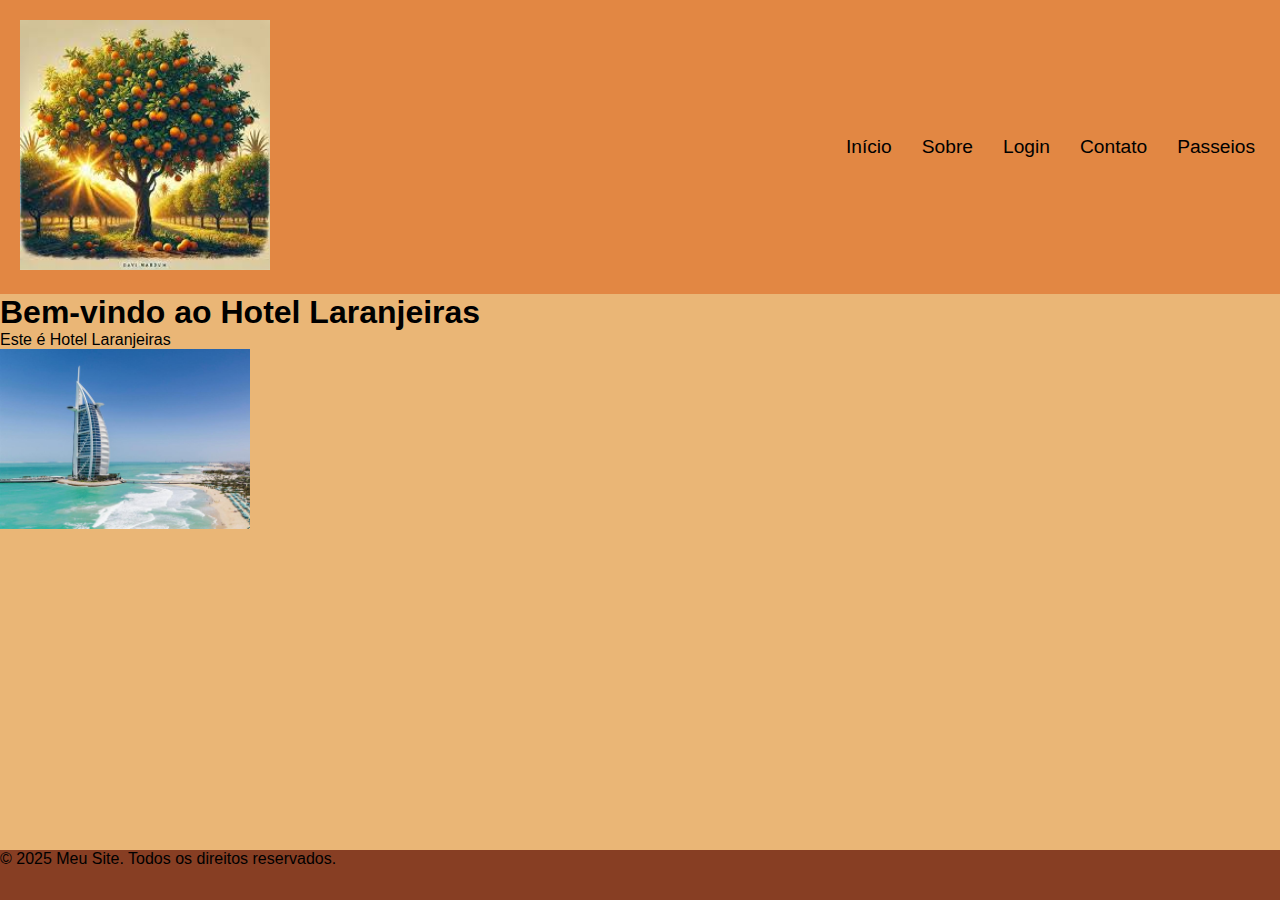
<file: LinguagensMarcacao20242/Exercicio8/index.html>
<!DOCTYPE html>
<html lang="pt-br">
<head>
    <meta charset="UTF-8">
    <meta name="viewport" content="width=device-width, initial-scale=1.0">
    <title>Hotel Laranjeiras</title>
    <link rel="stylesheet" href="css\style.css">
</head>
<body>
    <header>
        <a href="#"><img src="img/laranjeira.jpeg" alt="Logo do Hotel Laranjeiras"> </a>
        
        <nav> 
            <ul class="menu">
                <li><a href="index.html">Início</a></li>
                <li><a href="sobre.html">Sobre</a></li>
                <li><a href="login.html">Login</a></li>
                <li><a href="contato.html">Contato</a></li>
                <li><a href="passeios.html">Passeios</a></li>
            </ul>
        </nav>
    </header>
    
    <main>
        <section class="conteudo">
            <h1>Bem-vindo ao Hotel Laranjeiras</h1>
            <p>Este é Hotel Laranjeiras</p>
            <a href=""><img src="img/hotel.jpg" alt="hotel laranjeiras"></a>
        </section>
    </main>
    
    <footer><p>&copy; 2025 Meu Site. Todos os direitos reservados.</p></footer>
</body>
</html>
</file>
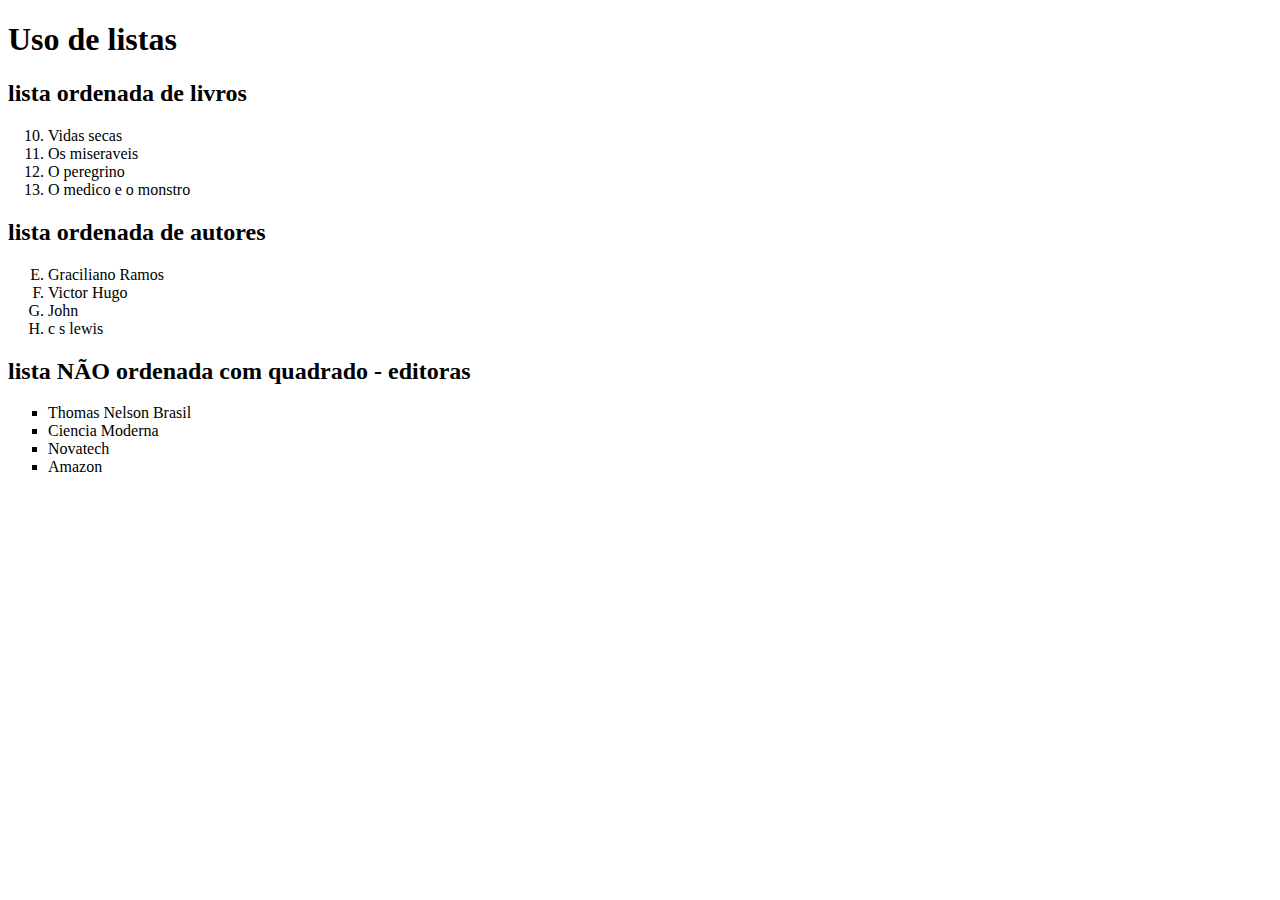
<file: LinguagensMarcacao20242/Exercicio 1 - textos e listas/listas.html>
<!DOCTYPE html>
<html lang="en">

<head>
    <meta charset="UTF-8">
    <meta name="viewport" content="width=device-width, initial-scale=1.0">
    <title>Listas</title>
</head>

<body>
    <h1>Uso de listas</h1>

    <!--Lista de livros-->
    <h2>lista ordenada de livros</h2>
    <ol start="10">
        <li>Vidas secas</li>
        <li>Os miseraveis</li>
        <li>O peregrino</li>
        <li>O medico e o monstro</li>
    </ol>
    <!--Lista de autores-->
    <h2>lista ordenada de autores</h2>
    <ol type="A" start="5">
        <li>Graciliano Ramos</li>
        <li>Victor Hugo</li>
        <li>John</li>
        <li>c s lewis</li>
    </ol>

    <!--Lista não ordenada-->
    <h2>lista NÃO ordenada com quadrado - editoras</h2>
    <ul style="list-style-type: square;">
        <li>Thomas Nelson Brasil</li>
        <li>Ciencia Moderna</li>
        <li>Novatech</li>
        <li>Amazon</li>
    </ul>

</body>

</html>
</file>
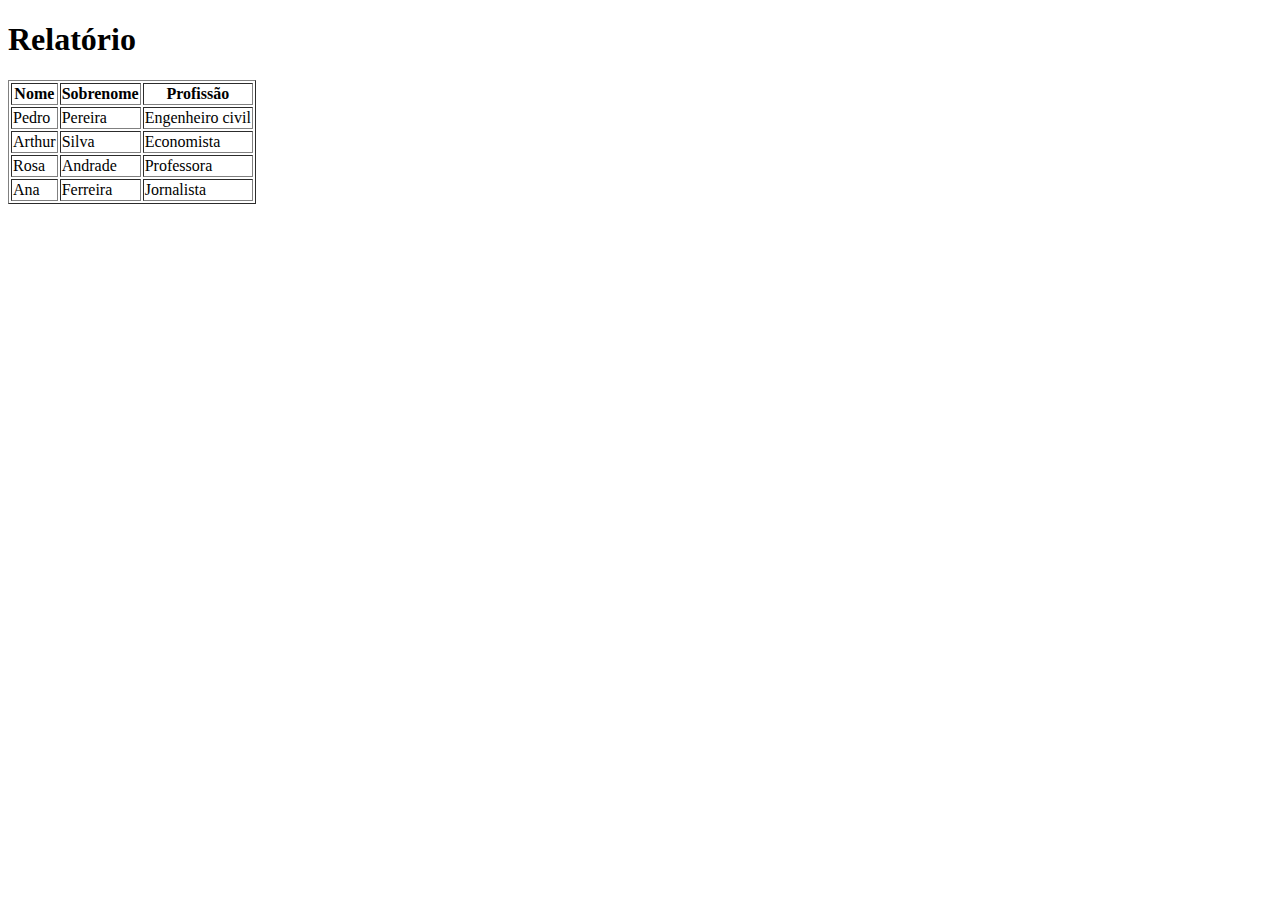
<file: LinguagensMarcacao20242/Exercicio 2 - tabela/tabela1.html>
<!DOCTYPE html>
<html lang="en">

<head>
    <meta charset="UTF-8">
    <meta name="viewport" content="width=device-width, initial-scale=1.0">
    <title>Tabela</title>
</head>

<body>
    <h1>Relatório</h1>
    <table border="1">
        <thead>
            <tr>
                <th>Nome</th>
                <th>Sobrenome</th>
                <th>Profissão</th>
            </tr>
        </thead>
        <tbody>
            <tr>
                <td>Pedro</td>
                <td>Pereira</td>
                <td>Engenheiro civil</td>
            </tr>
            <tr>
                <td>Arthur</td>
                <td>Silva</td>
                <td>Economista</td>
            </tr>
            <tr>
                <td>Rosa</td>
                <td>Andrade</td>
                <td>Professora</td>
            </tr>
            <tr>
                <td>Ana</td>
                <td>Ferreira</td>
                <td>Jornalista</td>
            </tr>
        </tbody>
    </table>

</body>

</html>
</file>
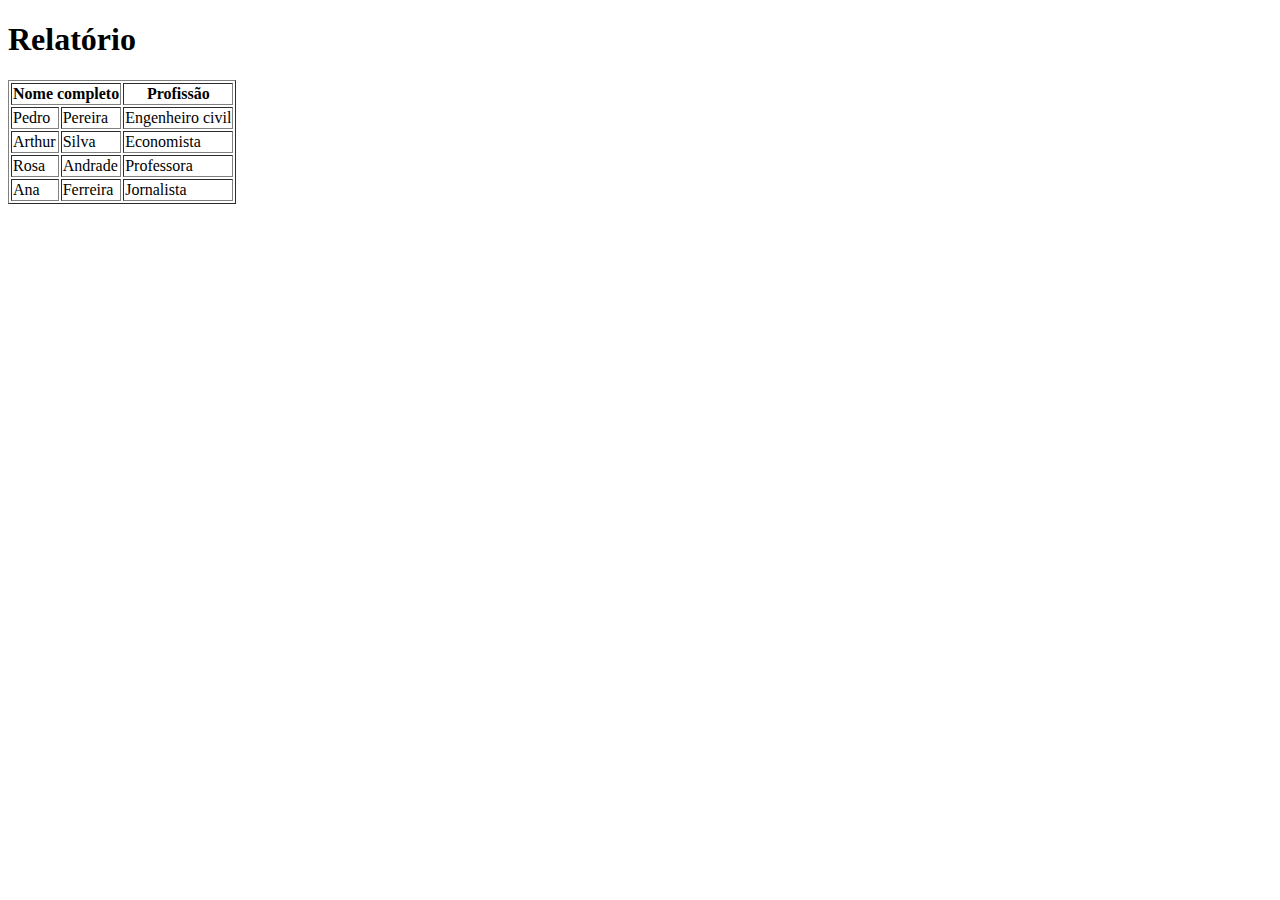
<file: LinguagensMarcacao20242/Exercicio 2 - tabela/tabela2.html>
<!DOCTYPE html>
<html lang="en">

<head>
    <meta charset="UTF-8">
    <meta name="viewport" content="width=device-width, initial-scale=1.0">
    <title>Tabela</title>
</head>

<body>
    <h1>Relatório</h1>
    <table border="1">
        <thead>
            <tr>
                <th colspan="2">Nome completo</th>
                <th>Profissão</th>
            </tr>
        </thead>
        <tbody>
            <tr>
                <td>Pedro</td>
                <td>Pereira</td>
                <td>Engenheiro civil</td>
            </tr>
            <tr>
                <td>Arthur</td>
                <td>Silva</td>
                <td>Economista</td>
            </tr>
            <tr>
                <td>Rosa</td>
                <td>Andrade</td>
                <td>Professora</td>
            </tr>
            <tr>
                <td>Ana</td>
                <td>Ferreira</td>
                <td>Jornalista</td>
            </tr>
        </tbody>
    </table>

</body>

</html>
</file>
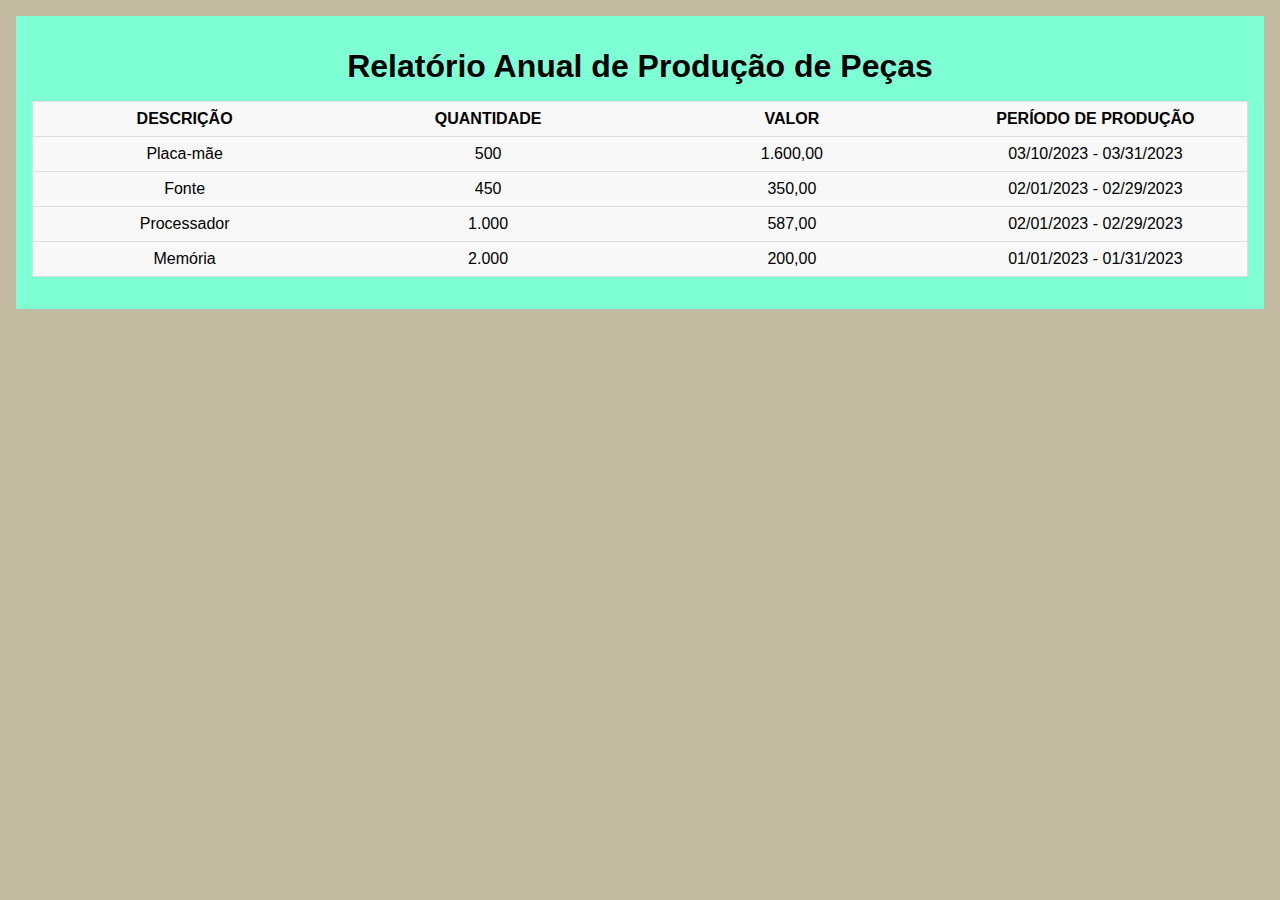
<file: LinguagensMarcacao20242/Exercicio 5 - Trabalhando com unidades de medida/exercicio5.html>
<!DOCTYPE html>
<html lang="pt-br">

<head>
    <meta charset="UTF-8">
    <meta name="viewport" content="width=device-width, initial-scale=1.0">
    <title>Relatório de Produção de Peças</title>
    <link rel="stylesheet" href="exer5.css">
</head>

<body>
    <section class="box">
        <h1>Relatório Anual de Produção de Peças</h1>
        <table>
            <thead>
                <tr>
                    <th>Descrição</th>
                    <th>Quantidade</th>
                    <th>Valor</th>
                    <th>Período de Produção</th>
                </tr>
            </thead>
            <tbody>
                <tr>
                    <td>Placa-mãe</td>
                    <td>500</td>
                    <td>1.600,00</td>
                    <td>03/10/2023 - 03/31/2023</td>
                </tr>
                <tr>
                    <td>Fonte</td>
                    <td>450</td>
                    <td>350,00</td>
                    <td>02/01/2023 - 02/29/2023</td>
                </tr>
                <tr>
                    <td>Processador</td>
                    <td>1.000</td>
                    <td>587,00</td>
                    <td>02/01/2023 - 02/29/2023</td>
                </tr>
                <tr>
                    <td>Memória</td>
                    <td>2.000</td>
                    <td>200,00</td>
                    <td>01/01/2023 - 01/31/2023</td>
                </tr>
            </tbody>
        </table>
    </section>

</body>

</html>
</file>
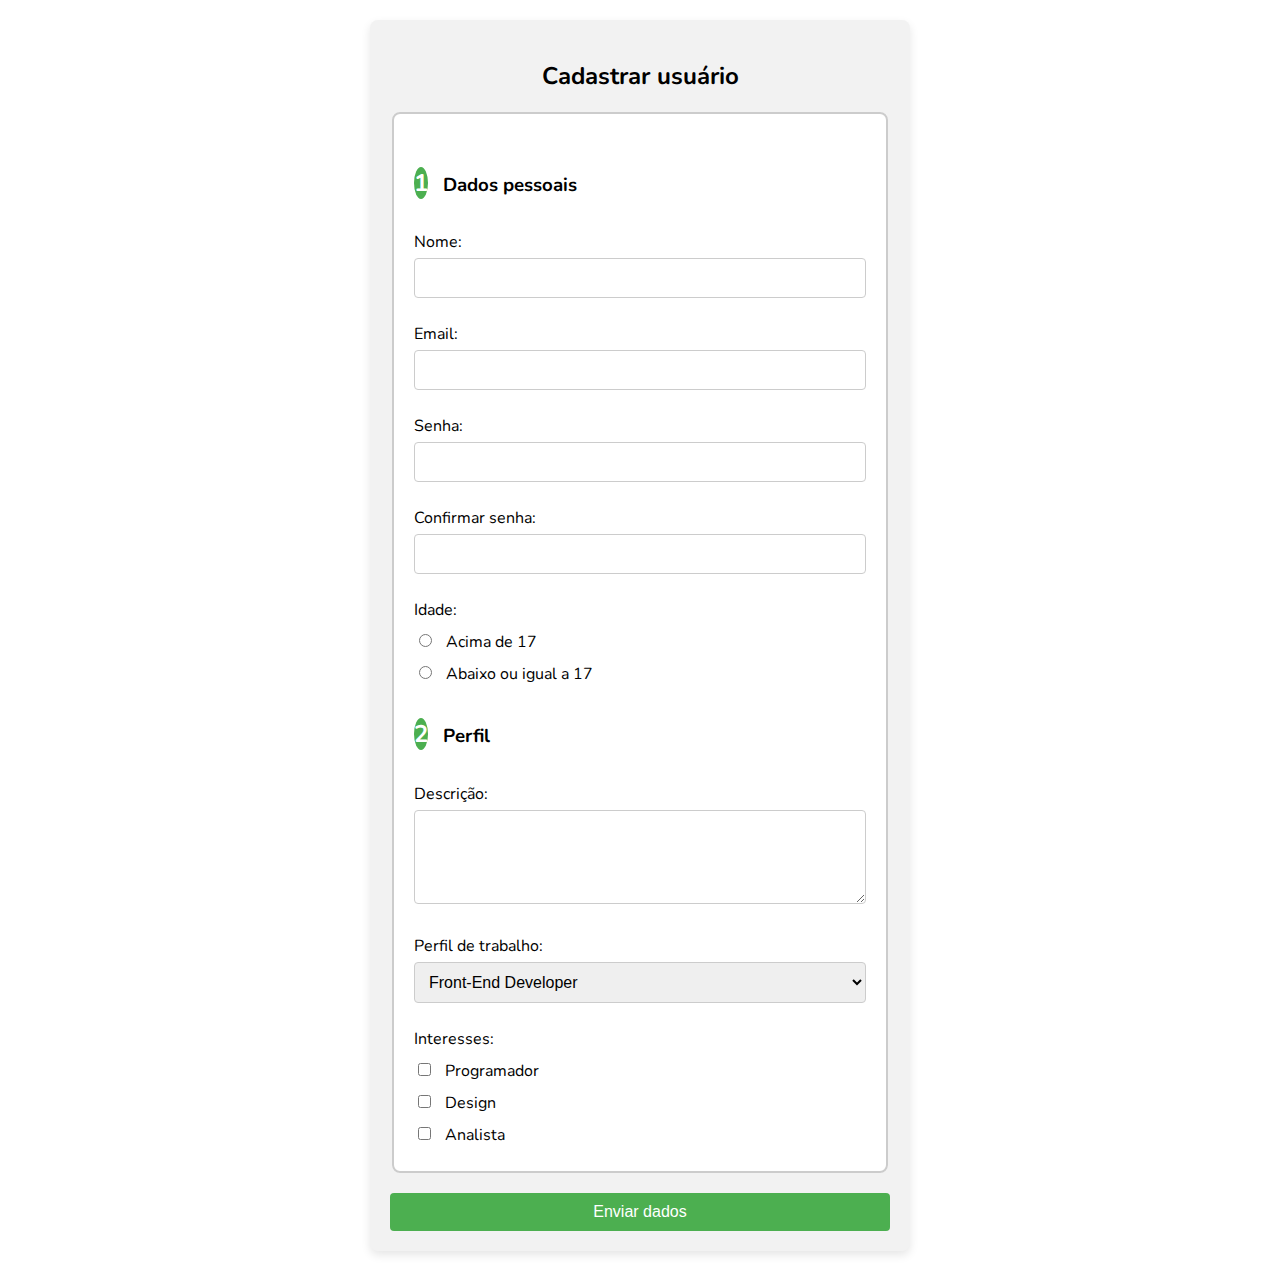
<file: LinguagensMarcacao20242/Exercicio 6 - Trabalhando com CSS DisplayURL/exer6.html>
<!DOCTYPE html>
<html lang="pt-br">

<head>
    <meta charset="UTF-8">
    <meta name="viewport" content="width=device-width, initial-scale=1.0">
    <title>Cadastrar Usuário</title>
    <link rel="stylesheet" href="exer6.css">
</head>

<body>
    <form action="#" method="post">
        <h2>Cadastrar usuário</h2>

        <fieldset>
            <h3><span class="numero">1</span> Dados pessoais</h3>

            <label for="nome">Nome:</label>
            <input type="text" id="nome" name="nome" required>

            <label for="email">Email:</label>
            <input type="email" id="email" name="email" required>

            <label for="senha">Senha:</label>
            <input type="password" id="senha" name="senha" required>

            <label for="confirmar-senha">Confirmar senha:</label>
            <input type="password" id="confirmar-senha" name="confirmar-senha" required>

            <label>Idade:</label>
            <label><input type="radio" name="idade" value="acima_17" required> Acima de 17</label>
            <label><input type="radio" name="idade" value="abaixo_ou_igual_17" required> Abaixo ou igual a 17</label>

            <h3><span class="numero">2</span>  Perfil</h3>
            <label for="descricao">Descrição:</label>
            <textarea id="descricao" name="descricao" rows="4" required></textarea>

            <label for="perfil-trabalho">Perfil de trabalho:</label>
            <select id="perfil-trabalho" name="perfil-trabalho" required>
                <option value="front_end">Front-End Developer</option>
                <option value="back_end">Back-End Developer</option>
                <option value="full_stack">Full Stack Developer</option>
                <option value="design">Designer</option>
                <option value="analista">Analista</option>
            </select>

            <label>Interesses:</label>
            <label><input type="checkbox" name="interesses" value="programador"> Programador</label>
            <label><input type="checkbox" name="interesses" value="design"> Design</label>
            <label><input type="checkbox" name="interesses" value="analista"> Analista</label>
        </fieldset>

        <button type="submit">Enviar dados</button>
    </form>
</body>

</html>
</file>
<file: LinguagensMarcacao20242/Exercicio 5 - Trabalhando com unidades de medida/exer5.css>
body {
    background-color: #C1BAA1;
    font-family: Arial, sans-serif;
    margin: 0;
    padding: 0;
}

h1 {
    font-size: 2rem;
    text-align: center;
    margin: 1rem 0;
}

.box{
    display: block;
    padding: 1rem;
    margin: 1rem;
    background-color: aquamarine;
}

table {
    width: 100%;
    border-collapse: collapse;
    margin: 0;
    padding: 0;
    border: 1px solid #ccc;
    table-layout: fixed;
    margin: 1rem auto;
}

/* Linhas da tabela */
table tr {
    background-color: #f8f8f8;
    border: 1px solid #ddd;
    margin: 0.5rem 0;

}

/* Cabeçalho da tabela */
thead th {
    font-size: 1rem;
    text-transform: uppercase;
    text-align: center;
}

th,
td {
    text-align: center;
    padding: 0.5rem;
}
</file>
<file: LinguagensMarcacao20242/Exercicio 6 - Trabalhando com CSS DisplayURL/exer6.css>
@import url('https://fonts.googleapis.com/css2?family=Nunito:ital,wght@0,200..1000;1,200..1000&display=swap');

body{
    font-family: "Nunito",sans-serif;
}

form {
    width: 100%;
    max-width: 500px;
    margin: 20px auto;
    padding: 20px;
    border-radius: 8px;
    background-color: #f2f2f2;
    box-shadow: 0 4px 10px rgba(0, 0, 0, 0.1);
}

h2 {
    text-align: center;
    font-size: 24px;
    margin-bottom: 20px;
}

fieldset {
    border: 2px solid #ccc;
    border-radius: 8px;
    padding: 20px;
    margin-bottom: 20px;
    background-color: #ffffff;
}

legend {
    font-size: 18px;
    font-weight: bold;
    color: #333;
}

label {
    display: block;
    margin: 10px 0 5px;
}

input[type="text"], input[type="email"], input[type="password"], textarea, select {
    width: 100%;
    padding: 10px;
    font-size: 16px;
    margin-bottom: 15px;
    border: 1px solid #ccc;
    border-radius: 4px;
    box-sizing: border-box;
}

textarea {
    resize: vertical;
}

input[type="radio"], input[type="checkbox"] {
    margin-right: 10px;
}

button {
    width: 100%;
    padding: 10px;
    background-color: #4CAF50;
    color: white;
    border: none;
    border-radius: 4px;
    cursor: pointer;
    font-size: 16px;
}

button:hover {
    background-color: #45a049;
}

.numero {
    width: 60px;
    height: 60px;
    background-color: #4CAF50;
    color: white;
    font-size: 24px;
    text-align: center;
    line-height: 60px;
    border-radius: 50%;
    margin-right: 10px;
}
</file>
